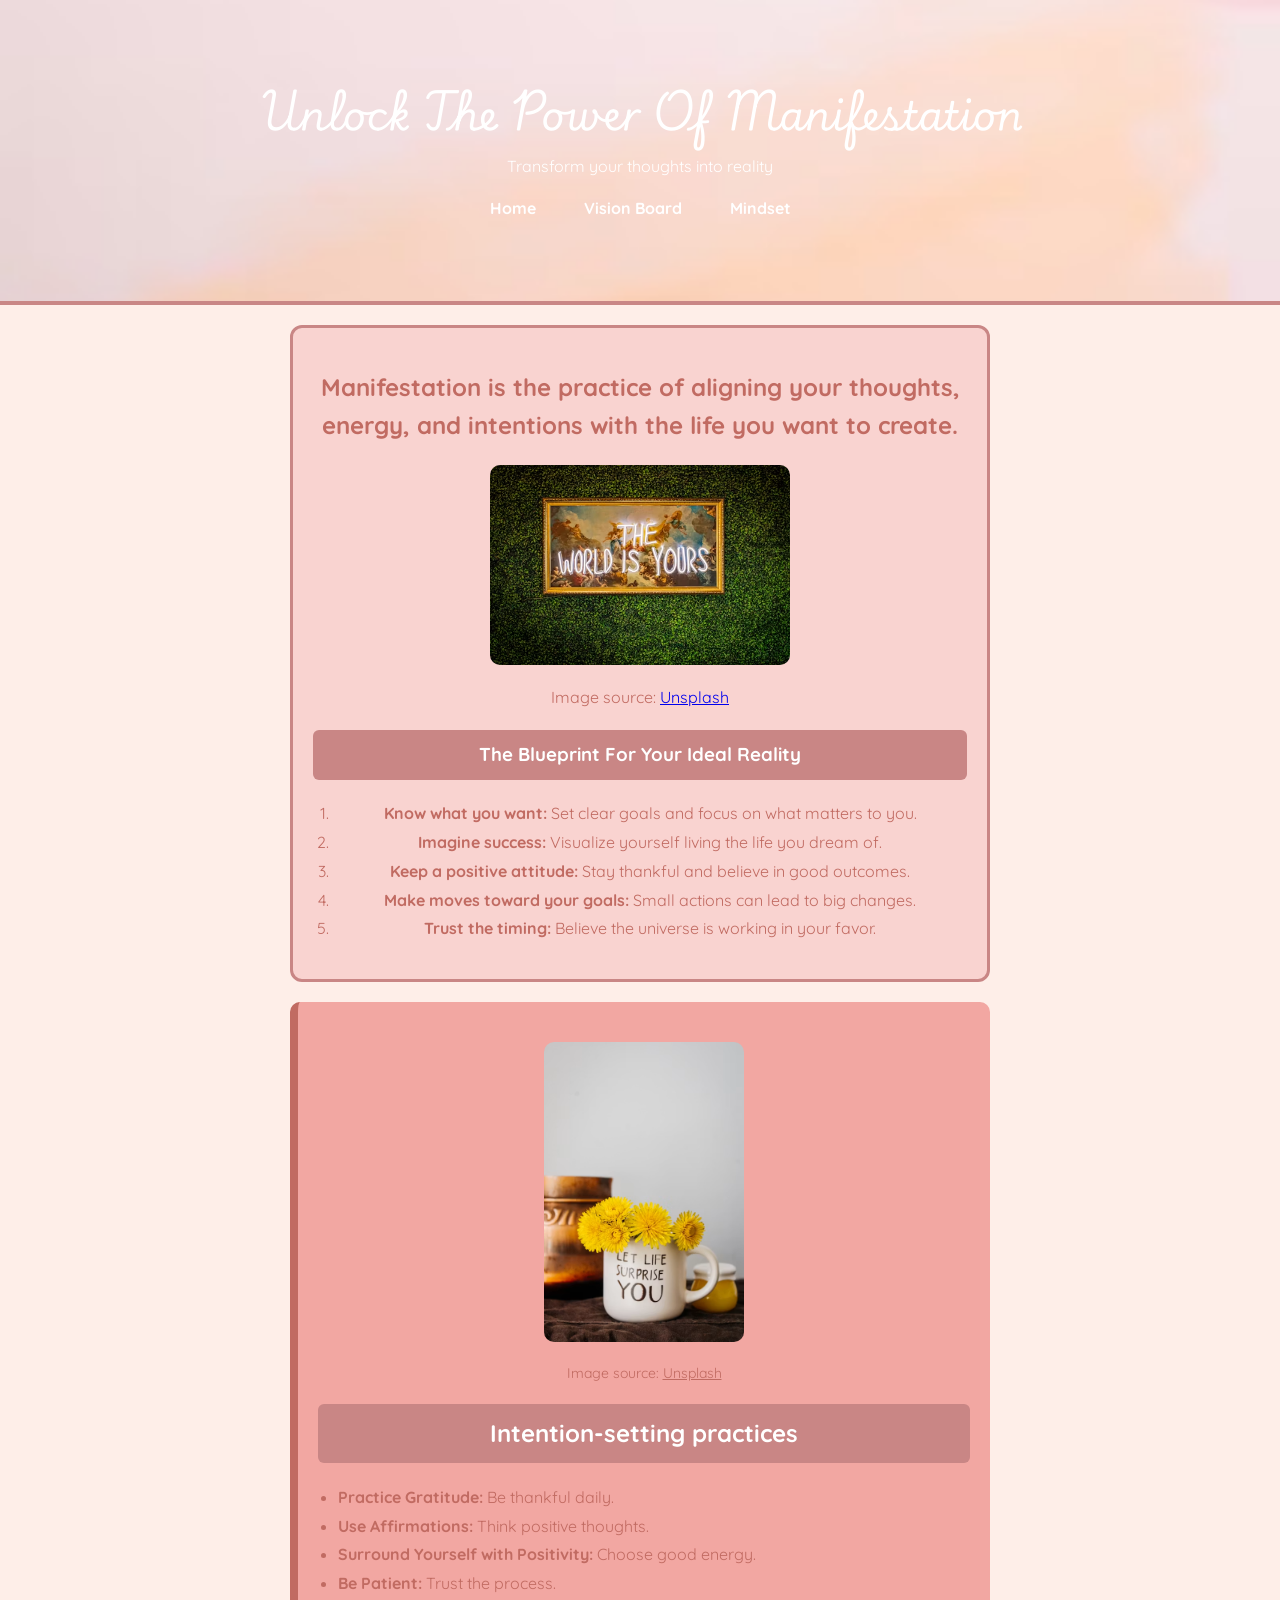
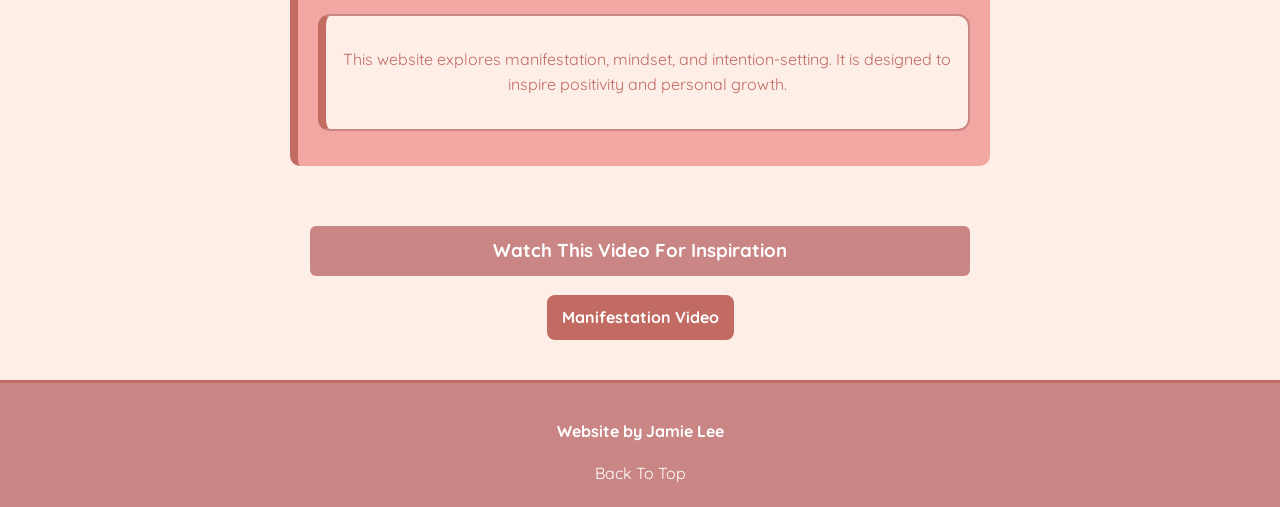
<file: index.html>
<!DOCTYPE html>
<html lang="en">

<head>
    <meta charset="UTF-8">
    <meta name="viewport" content="width=device-width, initial-scale=1.0">

    <title>Manifestation</title>

    <link rel="stylesheet" href="style.css">

    <link rel="preconnect" href="https://fonts.googleapis.com">
    <link rel="preconnect" href="https://fonts.gstatic.com" crossorigin>
    <link href="https://fonts.googleapis.com/css2?family=Quicksand&display=swap" rel="stylesheet">
</head>

<body>

    <header>
        <h1>Unlock The Power Of Manifestation</h1>
        <p>Transform your thoughts into reality</p>

        <nav>
            <a href="index.html">Home</a>
            <a href="vision-board.html">Vision Board</a>
            <a href="mindset.html">Mindset</a>
        </nav>
    </header>

    <section class="main">

        <h2>
            Manifestation is the practice of aligning your thoughts, energy, and intentions with the life you want to create.
        </h2>

        <img src="images/theWorldIsYours.avif" alt="The world is yours photo" width="300" height="200">

        <p class="image-source">
            Image source:
            <a href="https://images.unsplash.com/photo-1709124547998-ee3df88f6c3a" target="_blank">
                Unsplash
            </a>
        </p>

        <h3>The Blueprint For Your Ideal Reality</h3>

        <ol>
            <li><span class="bold">Know what you want:</span> Set clear goals and focus on what matters to you.</li>
            <li><span class="bold">Imagine success:</span> Visualize yourself living the life you dream of.</li>
            <li><span class="bold">Keep a positive attitude:</span> Stay thankful and believe in good outcomes.</li>
            <li><span class="bold">Make moves toward your goals:</span> Small actions can lead to big changes.</li>
            <li><span class="bold">Trust the timing:</span> Believe the universe is working in your favor.</li>
        </ol>

    </section>

    <section class="box">

        <img src="images/cup.avif" alt="let life surprise you" width="200" height="300">

        <p class="image">
            Image source:
            <a href="https://images.unsplash.com/photo-1619269828328-f9f157f13489?w=500" target="_blank">
                Unsplash
            </a>
        </p>

        <h2 class="section-title">Intention-setting practices</h2>

        <ul>
            <li><span class="bold">Practice Gratitude:</span> Be thankful daily.</li>
            <li><span class="bold">Use Affirmations:</span> Think positive thoughts.</li>
            <li><span class="bold">Surround Yourself with Positivity:</span> Choose good energy.</li>
            <li><span class="bold">Be Patient:</span> Trust the process.</li>
        </ul>

        <div class="last-paragraph">
            <p>
                This website explores manifestation, mindset, and intention-setting.
                It is designed to inspire positivity and personal growth.
            </p>
        </div>

    </section>

    <!-- VIDEO -->
    <section class="f-section">

        <h3>Watch This Video For Inspiration</h3>

        <div class="video-link">
            <a href="https://www.youtube.com/watch?v=7Ujs5NSnnVE" target="_blank">
                Manifestation Video
            </a>
        </div>

    </section>

    <!-- FOOTER -->
    <footer>
        <p><strong>Website by Jamie Lee</strong></p>
        <a href="#top">Back To Top</a>
    </footer>

</body>

</html>
</file>
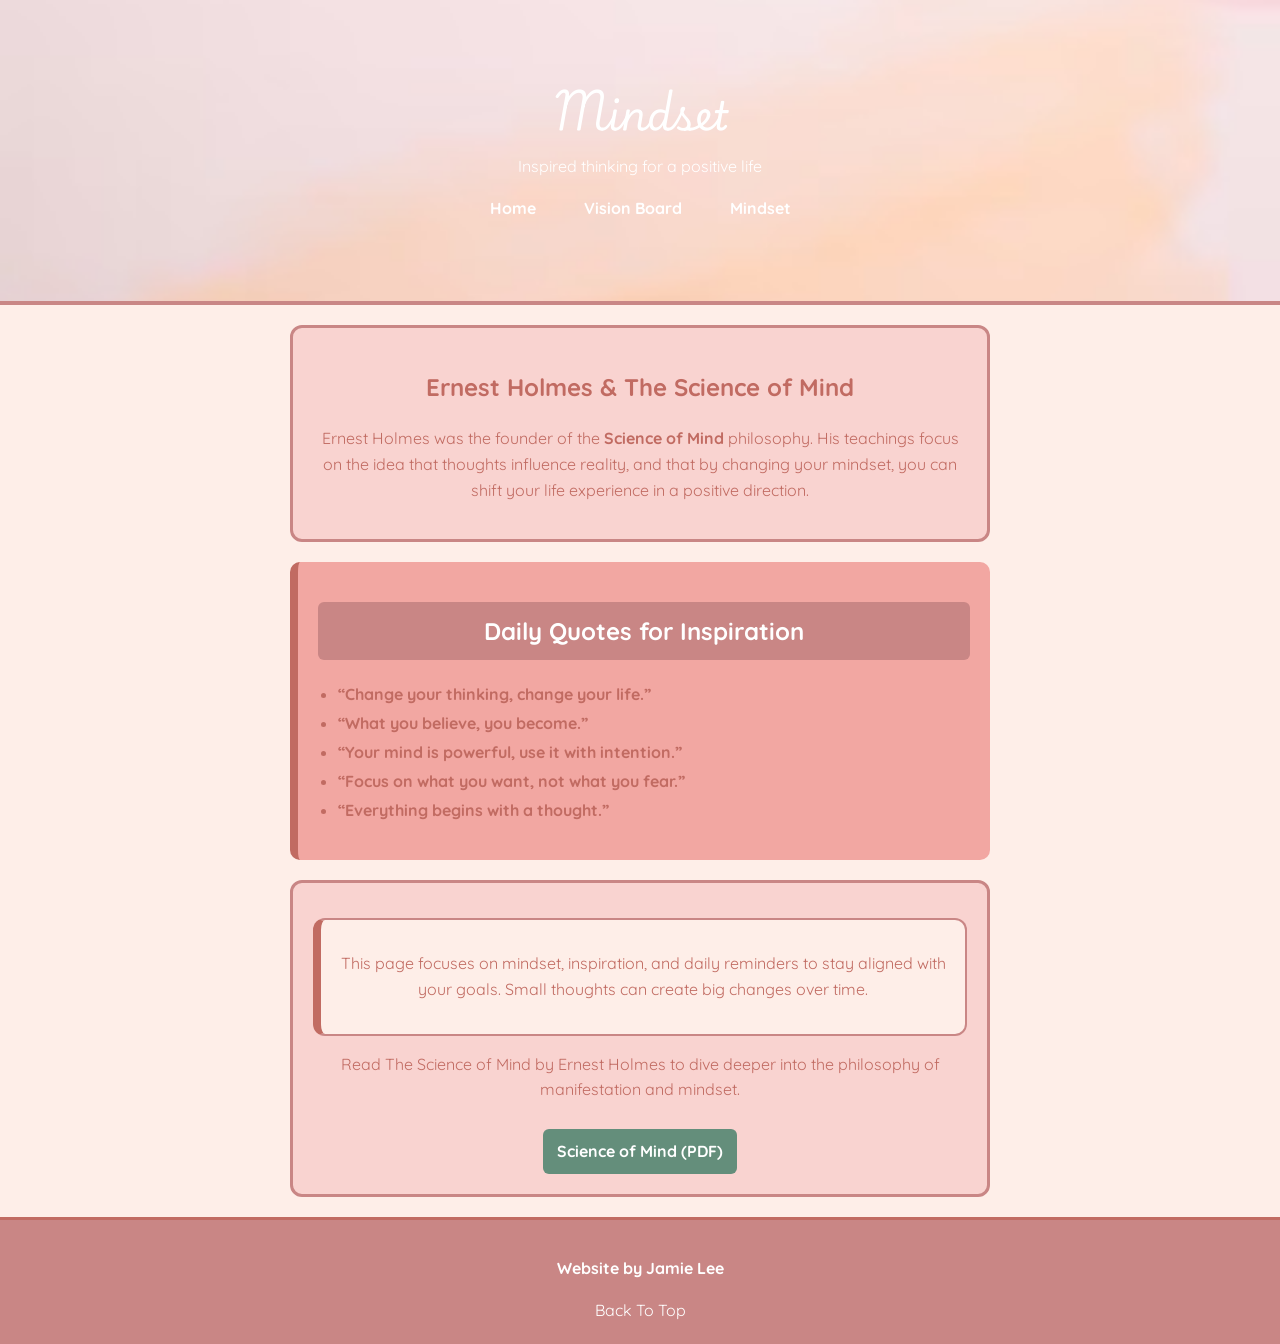
<file: mindset.html>
<!DOCTYPE html>
<html lang="en">
<head>
    <meta charset="UTF-8">
    <meta name="viewport" content="width=device-width, initial-scale=1.0">

    <title>Mindset</title>

    <link rel="stylesheet" href="style.css">

    <link rel="preconnect" href="https://fonts.googleapis.com">
    <link rel="preconnect" href="https://fonts.gstatic.com" crossorigin>
    <link href="https://fonts.googleapis.com/css2?family=Quicksand&display=swap" rel="stylesheet">
</head>

<body> 

<header> 
    <h1>Mindset</h1>
    <p>Inspired thinking for a positive life</p>

    <nav>
        <a href="index.html">Home</a>
        <a href="vision-board.html">Vision Board</a>
        <a href="mindset.html">Mindset</a>
    </nav>
</header>

<section class="main">

    <h2>Ernest Holmes & The Science of Mind</h2>

    <p>
        Ernest Holmes was the founder of the <strong>Science of Mind</strong> philosophy.
        His teachings focus on the idea that thoughts influence reality, and that by changing your mindset,
        you can shift your life experience in a positive direction.
    </p>

</section>

<section class="box">

    <h2 class="section-title">Daily Quotes for Inspiration</h2>

    <ul>
        <li><span class="bold">“Change your thinking, change your life.”</span></li>
        <li><span class="bold">“What you believe, you become.”</span></li>
        <li><span class="bold">“Your mind is powerful, use it with intention.”</span></li>
        <li><span class="bold">“Focus on what you want, not what you fear.”</span></li>
        <li><span class="bold">“Everything begins with a thought.”</span></li>
    </ul>

</section>

<section class="main">

    <div class="last-paragraph">
        <p>
            This page focuses on mindset, inspiration, and daily reminders to stay aligned with your goals.
            Small thoughts can create big changes over time.
        </p>
    </div>

        <p>
    Read The Science of Mind by Ernest Holmes to dive deeper into the philosophy of manifestation and mindset.
        </p>

    <a class="sci-mind-link" href="https://cslasheville.org/wp-content/uploads/2017/04/The-Original-1926-Science-of-Mind-Text-cslasheville-science-of-mind.pdf" target="_blank">
    Science of Mind (PDF)
    </a>

</section>

<!-- FOOTER -->
<footer>
    <p><strong>Website by Jamie Lee</strong></p>
    <a href="#top">Back To Top</a>
</footer>

</body>
</html>
</file>
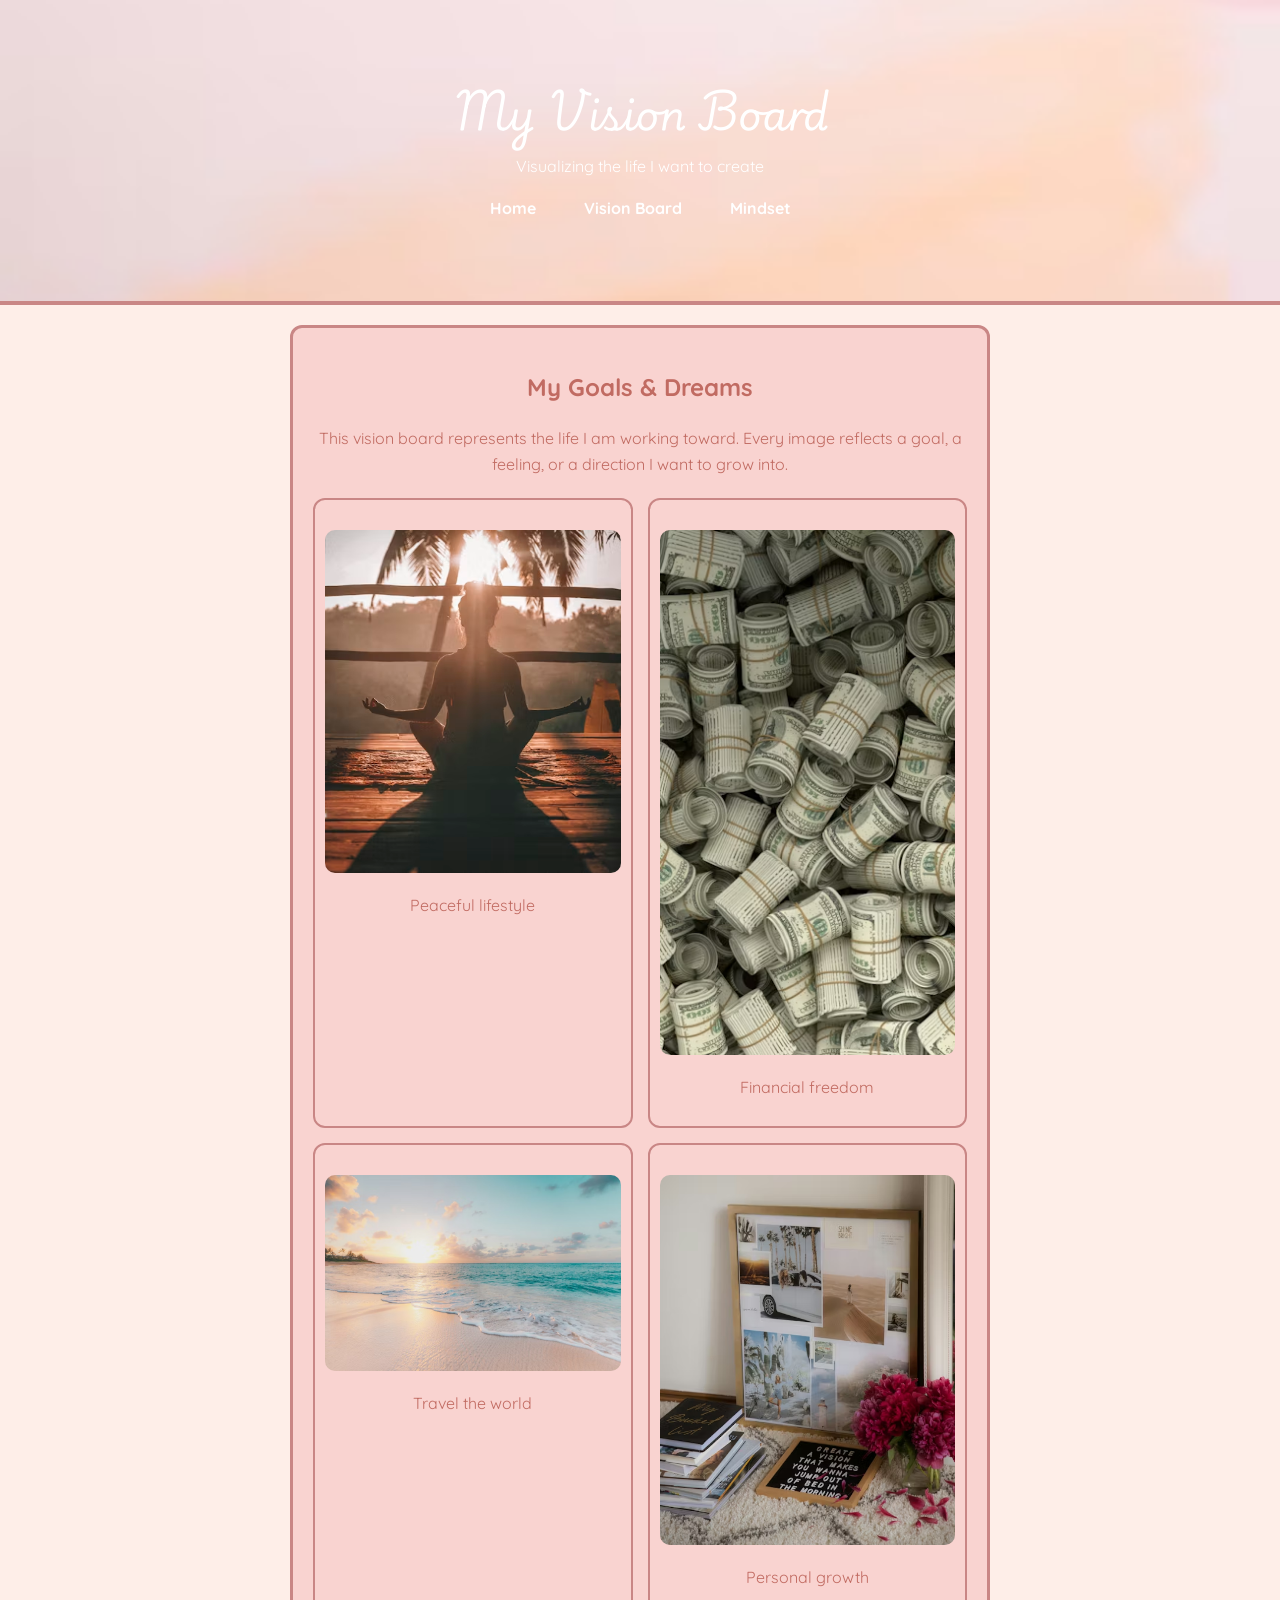
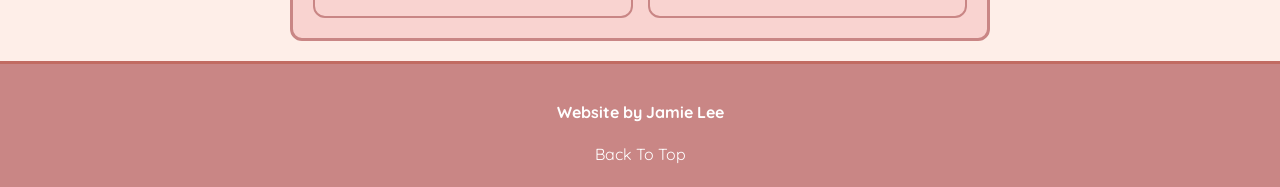
<file: vision-board.html>
<!DOCTYPE html>
<html lang="en">
<head>
    <meta charset="UTF-8">
    <meta name="viewport" content="width=device-width, initial-scale=1.0">

    <title>Vision Board</title>

    <link rel="stylesheet" href="style.css">

    <link rel="preconnect" href="https://fonts.googleapis.com">
    <link rel="preconnect" href="https://fonts.gstatic.com" crossorigin>
    <link href="https://fonts.googleapis.com/css2?family=Quicksand&display=swap" rel="stylesheet">
</head>

<body>

<header id="top">
    <h1>My Vision Board</h1>
    <p>Visualizing the life I want to create</p>

    <nav>
        <a href="index.html">Home</a>
        <a href="vision-board.html">Vision Board</a>
        <a href="mindset.html">Mindset</a>
    </nav>
</header>

<section class="main">

    <h2>My Goals & Dreams</h2>

    <p class="intro">
        This vision board represents the life I am working toward. Every image reflects a goal, a feeling, or a direction I want to grow into.
    </p>

    <div class="grid">

        <div class="card">
            <img src="images/meditate.avif" alt="Peaceful lifestyle">
            <p>Peaceful lifestyle</p>
        </div>

        <div class="card">
            <img src="images/money.avif" alt="Financial freedom">
            <p>Financial freedom</p>
        </div>

        <div class="card">
            <img src="images/travel.avif" alt="Travel the world">
            <p>Travel the world</p>
        </div>

        <div class="card">
            <img src="images/visionboard.avif" alt="Personal growth">
            <p>Personal growth</p>
        </div>

    </div>

</section>

<!-- FOOTER -->
<footer>
    <p><strong>Website by Jamie Lee</strong></p>
    <a href="#top">Back To Top</a>
</footer>

</body>
</html>
</file>
<file: style.css>
@import url('https://fonts.googleapis.com/css2?family=Playwrite+ZA:wght@100..400&family=Quicksand:wght@300..700&display=swap');

* {
    box-sizing: border-box;
}

body {
    background-color: #FEEEE8;
    font-family: "Quicksand", sans-serif;
    margin: 0;
    color: #C16B62;
    line-height: 1.6;
}

header {
    background-image: url("images/background.avif");
    background-position: center;
    background-size: cover;
    background-repeat: no-repeat;
    text-align: center;
    padding: 80px 20px;
    border-bottom: 4px solid #C98685;
    color: white;
}

header h1 {
    font-family: "Playwrite ZA", cursive;
    font-size: 2.5rem;
    margin: 0;
}

header p {
    margin-top: 10px;
}

/* NAV */
nav {
    margin-top: 15px;
}

nav a {
    margin: 10px;
    text-decoration: none;
    color: white;
    font-weight: bold;
    padding: 6px 12px;
    border-radius: 6px;
}

nav a:hover {
    background-color: rgba(255, 255, 255, 0.2);
}

.main {
    max-width: 700px;
    margin: 20px auto;
    padding: 20px;
    background-color: #F9D3D0;
    border: 3px solid #C98685;
    border-radius: 12px;
    text-align: center;
}

.box {
    max-width: 700px;
    margin: 20px auto;
    padding: 20px;
    background-color: #F2A7A2;
    border-left: 8px solid #C16B62;
    border-radius: 10px;
}

h2 {
    text-align: center;
}

h3 {
    background-color: #C98685;
    color: white;
    margin-top: 20px;
    padding: 10px;
    text-align: center;
    border-radius: 6px;
}

.bold {
    font-weight: bold;
}

img {
    display: block;
    margin: 20px auto;
    border-radius: 10px;
}

.image {
    text-align: center;
    font-size: 14px;
}

.image a {
    color: #C16B62;
}

.last-paragraph {
    max-width: 700px;
    margin: 15px auto;
    padding: 15px;
    background-color: #FEEEE8;
    border: 2px solid #C98685;
    border-left: 8px solid #C16B62;
    border-radius: 12px;
    text-align: center;
}

ol, ul {
    padding-left: 20px;
    line-height: 1.8;
}


.f-section {
    max-width: 700px;
    margin: 20px auto;
    padding: 20px;
}

.video-link {
    text-align: center;
}

.video-link a {
    display: inline-block;
    background-color: #C16B62;
    padding: 10px 15px;
    border-radius: 8px;
    text-decoration: none;
    color: white;
    font-weight: bold;
}

.video-link a:hover {
    background-color: #C98685;
}

/*  FOOTER */
footer {
    text-align: center;
    background-color: #C98685;
    padding: 20px;
    margin-top: 20px;
    border-top: 3px solid #C16B62;
    color: white;
}

footer a {
    display: block;
    margin-top: 5px;
    color: white;
    text-decoration: none;
}

footer a:hover {
    text-decoration: underline;
}

/* VISION BOARD PAGE */
.grid {
    display: grid;
    grid-template-columns: 1fr 1fr;
    gap: 15px;
    margin-top: 20px;
}

.card {
    background-color: #F9D3D0;
    padding: 10px;
    border-radius: 12px;
    text-align: center;
    border: 2px solid #C98685;
}

.card img {
    width: 100%;
    border-radius: 10px;
}

/* MINDSET PAGE */
.section-title {
    background-color: #C98685;
    color: white;
    padding: 10px;
    text-align: center;
    border-radius: 6px;
}

.highlight-box ul li {
    margin: 10px 0;
}

.sci-mind-link {
    display: inline-block;
    margin-top: 10px;
    padding: 10px 14px;
    background-color: #648E7B;
    color: white;
    text-decoration: none;
    border-radius: 6px;
    font-weight: bold;
}

.sci-mind-link:hover {
    background-color: #4f6f61;
}
</file>
